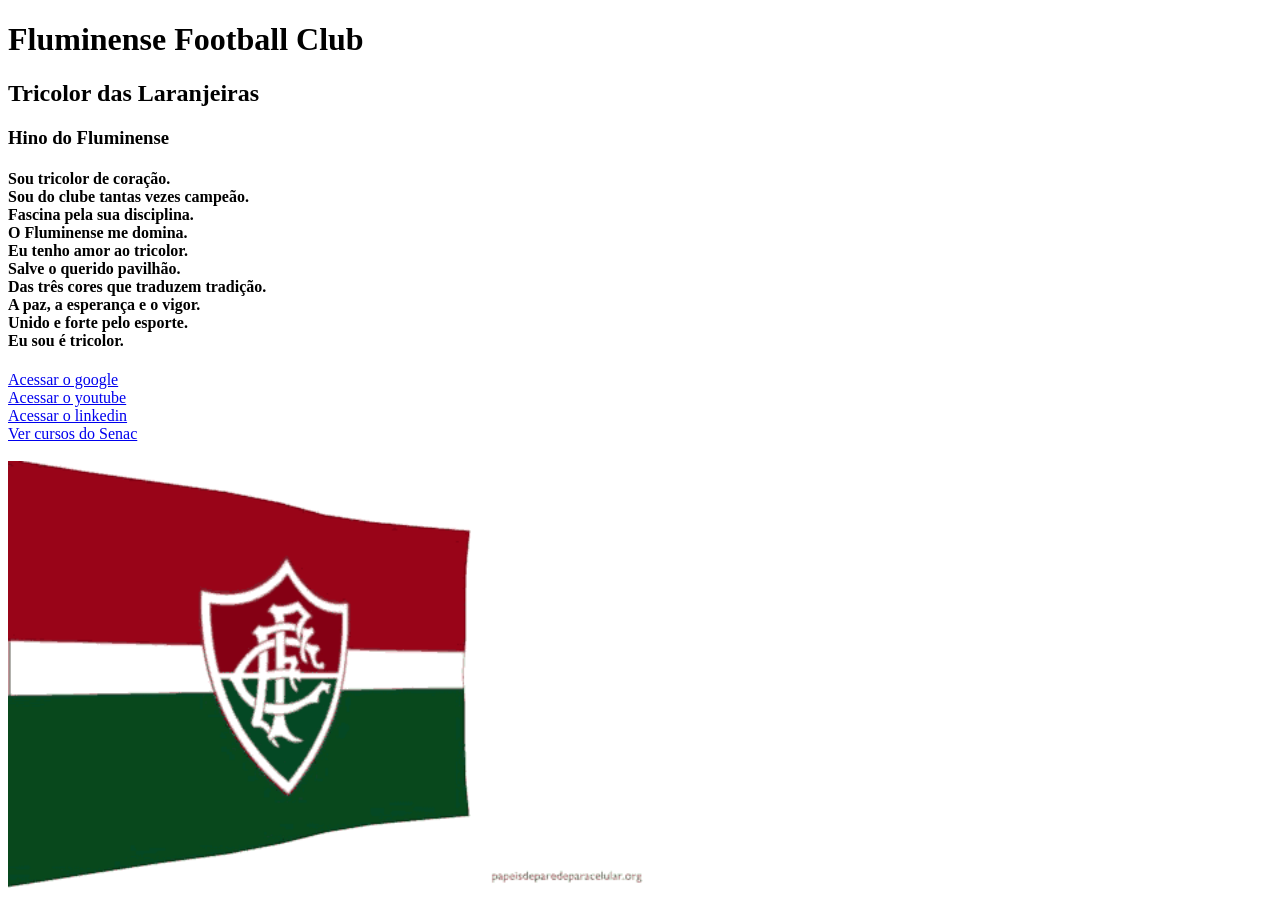
<file: HTML/index.html>
<!DOCTYPE html>
<html lang="pt-BR">
<head>
    <meta charset="UTF-8">
    <meta name="viewport" content="width=device-width, initial-scale=1.0">
    <title>Fluminense</title>
</head>
<body>
    <h1> Fluminense Football Club</h1>

    <h2>Tricolor das Laranjeiras </h2>

    <h3> Hino do Fluminense</h3>

    <h4>Sou tricolor de coração.
        <br>

        Sou do clube tantas vezes campeão.
        <br>
        Fascina pela sua disciplina.
        <br>
        O Fluminense me domina.
        <br>
        Eu tenho amor ao tricolor.
        <br>
        Salve o querido pavilhão.
        <br>
        Das três cores que traduzem tradição.
        <br>
        A paz, a esperança e o vigor.
        <br>
        Unido e forte pelo esporte.
        <br>
        Eu sou é tricolor.</h4>

<a href="https://www.google.com/?hl=pt_BR">Acessar o google</a>
<br>
<a href="https://www.youtube.com/">Acessar o youtube</a>
<br>
<a href="https://www.google.com/?hl=pt_BR">Acessar o linkedin</a>
<br>
<a href="#"> Ver cursos do Senac</a>
    <br>
    <br>
    <img src="img/Fluminense gif.gif"
    alt="Melhor time do Rio"
    width="640" 

</body>
</html>
</file>
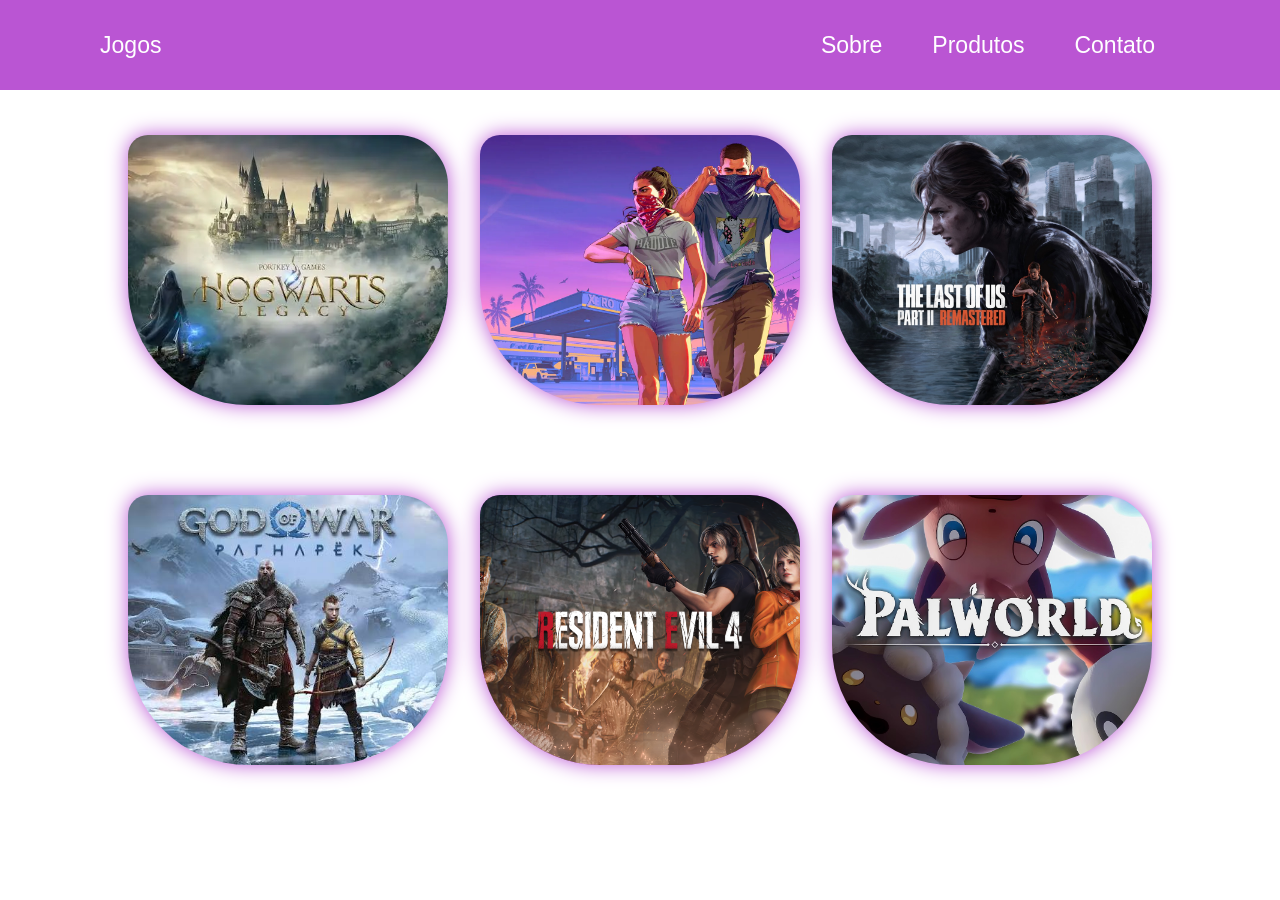
<file: HTML Semantico/flexbox/index.html>
<!DOCTYPE html>
<html lang="ptbr">

<head>
    <meta charset="UTF-8">
    <meta name="viewport" content="width=device-width, initial-scale=1.0">
    <link rel="stylesheet" href="style.css">
     <title>Flex Box</title>
</head>

<body>

    <header>
        <span>Jogos</span>
        <nav>
            <ul>
                <li><a href="#">Sobre</a></li>
                <li><a href="#">Produtos</a></li>
                <li><a href="#">Contato</a></li>
            </ul>
        </nav>

    </header>

    <main>

        <article>
            <section>
                <img src="img/hogwarts legacy.webp" alt="Jogo Harry Potter">
            </section>
            <section>
                <img src="img/gta6.webp" alt="Jogo GTA 6">
            </section>
            <section>
                <img src="img/the-last-of-us.jpg" alt="Jogo The Last Of Us">
            </section>
            <section>
                <img src="img/God Of War Ragnarok.jpg" alt="Jogo God Of War">
            </section>
            <section>
                <img src="img/Resident Evil 4.png" alt="Jogo Resident Evil 4">
            </section>
            <section>
                <img src="img/Palworld.jpg" alt="Jogo Palworld">
            </section>
        </article>

    </main>


</body>

</html>
</file>
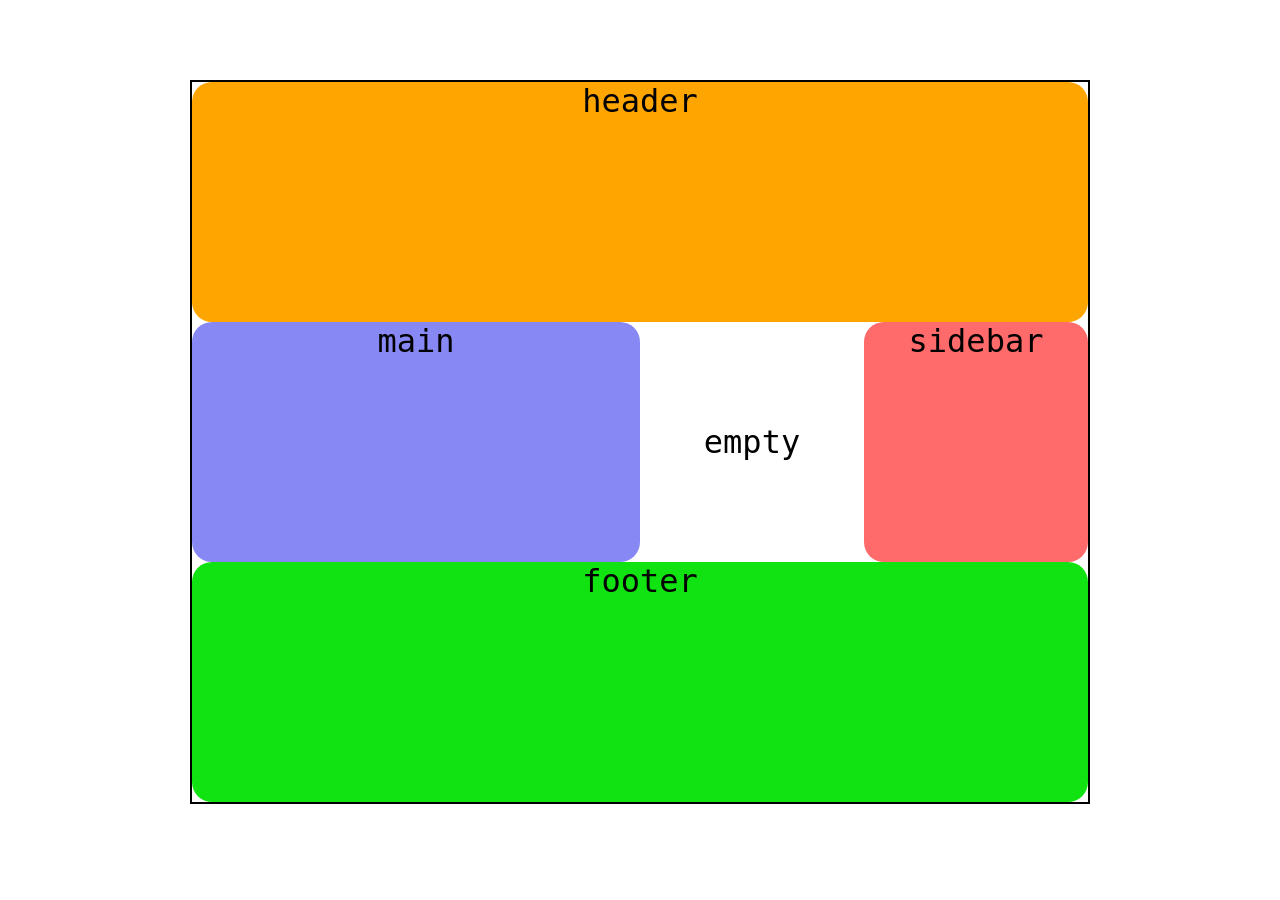
<file: HTML Semantico/flexbox/grid/index.html>
<!DOCTYPE html>
<html lang="pt-br">
<head>
    <meta charset="UTF-8">
    <meta name="viewport" content="width=device-width, initial-scale=1.0">
    <link rel="stylesheet" href="style.css">
    <title>Grid</title>
</head>
<body>
    
<header>header</header>
<main>main</main>
<div>empty</div>
<aside>sidebar</aside>
<footer>footer</footer>

</body>
</html>
</file>
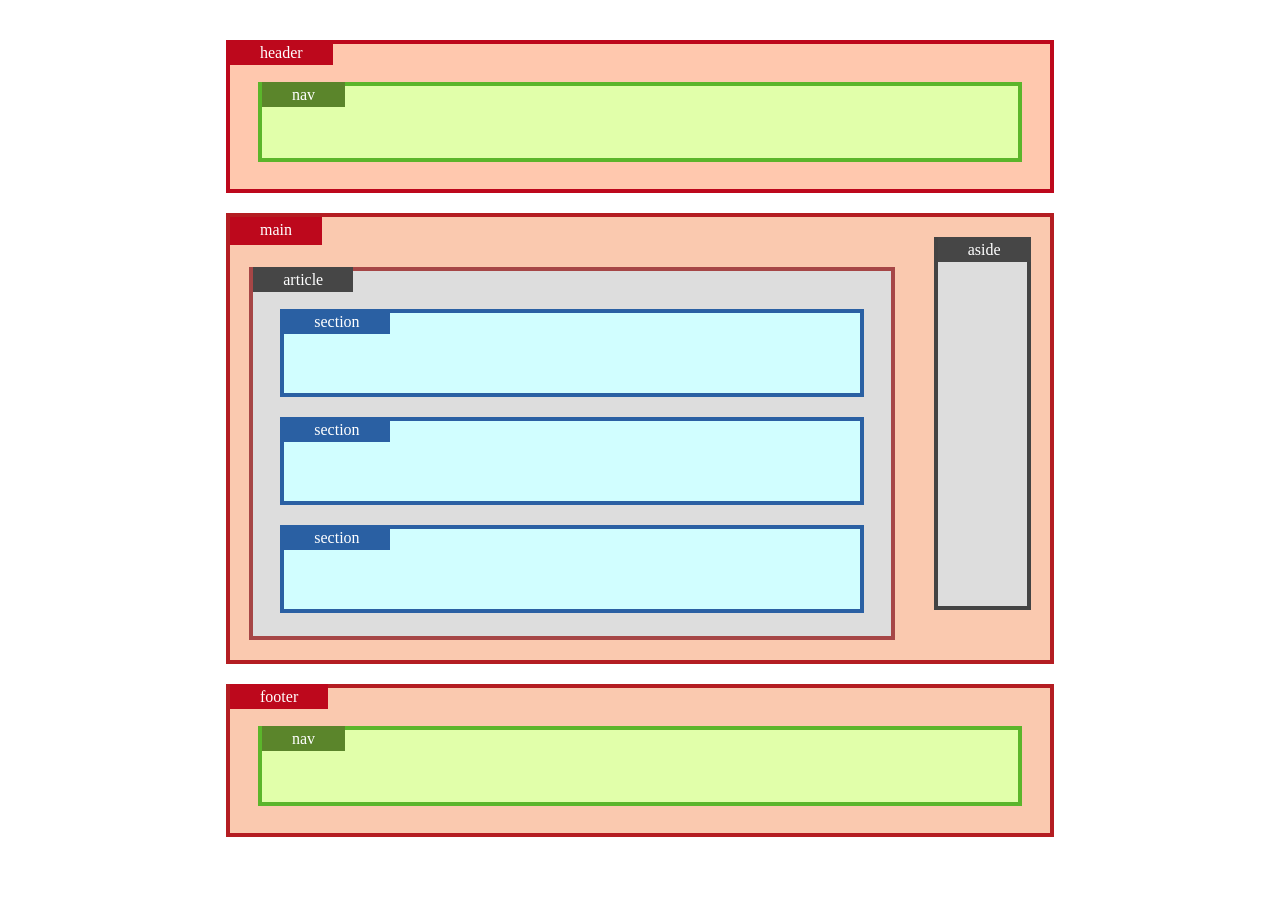
<file: HTML Semantico/semantico/semantico.html>
<!DOCTYPE html>
<html lang="pt-BR">
<head>
    <meta charset="UTF-8">
    <meta name="viewport" content="width=device-width, initial-scale=1.0">
    <link rel="stylesheet" href="semantico.css">
    <title>HTML SEMÂNTICO</title>
</head>
<body>
    <header>
        <span>header</span>
        <nav>
            <span>nav</span>
        </nav>
    </header>
    <main>
        <span>main</span>
        <article>
            <span>article</span>
            <section>
                <span>section</span>
            </section>
            <section>
                <span>section</span>
            </section>
            <section>
                <span>section</span>
            </section>
        </article>
        <aside>
            <span>aside</span>
        </aside>
    </main>
    <footer>
        <span>footer</span>
        <nav>
            <span>nav</span>
        </nav>
    </footer>
</body>
</html>
</file>
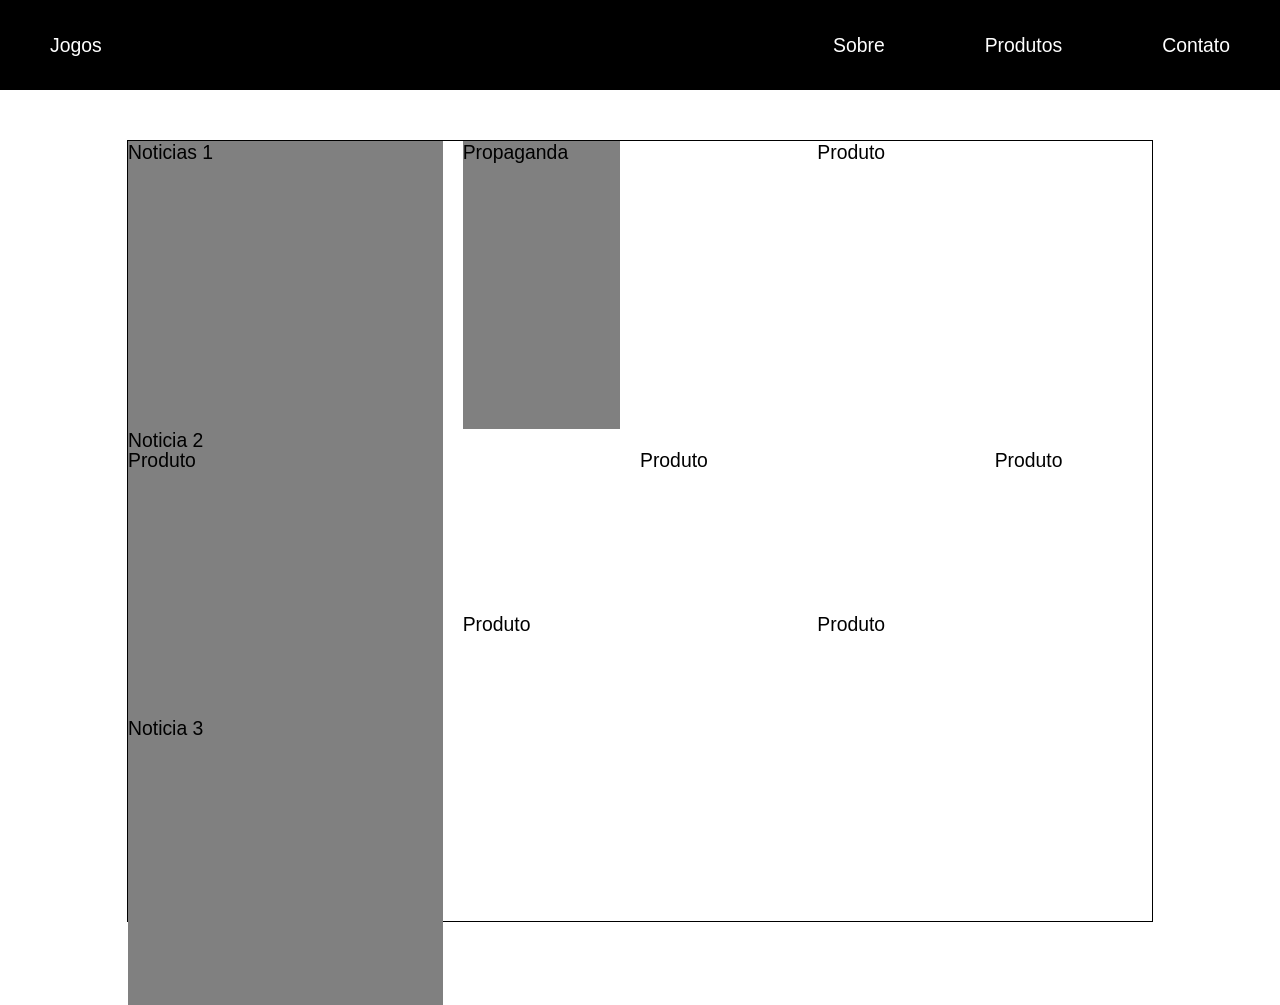
<file: HTML Semantico/flexbox/desafios/DesafioGrid.html>
<!DOCTYPE html>
<html lang="ptbr">

<head>
    <meta charset="UTF-8">
    <meta name="viewport" content="width=device-width, initial-scale=1.0">
    <link rel="stylesheet" href="Desafio.css">
    <title>Flex Box</title>
</head>

<body>

    <header>
        <span>Jogos</span>
        <nav>
            <ul>
                <li><a href="#">Sobre</a></li>
                <li><a href="#">Produtos</a></li>
                <li><a href="#">Contato</a></li>
            </ul>
        </nav>

    </header>

    <main>

        <article>
            <section class= "cor-caixa"> 
                <div></div>
                <p>Noticias 1</p>
            </section>
            <section class= "cor-caixa">
                <div></div>
                <p>Noticia 2</p>
            </section>
            <section class= "cor-caixa">
                <div></div>
                <p>Noticia 3</p>
            </section>
            <section>

        </article>

<article class= "cor-caixa"> 
    <div></div>
    <p>Propaganda</p>
</article>

        <aside></aside>
        <p>Produto</p>
        <aside></aside>
        <p>Produto</p>
        <aside></aside>
        <p>Produto</p>
        <aside></aside>
        <p>Produto</p>
        <aside></aside>
        <p>Produto</p>
        <aside></aside>
        <p>Produto</p>

    </main>


</body>

</html>
</file>
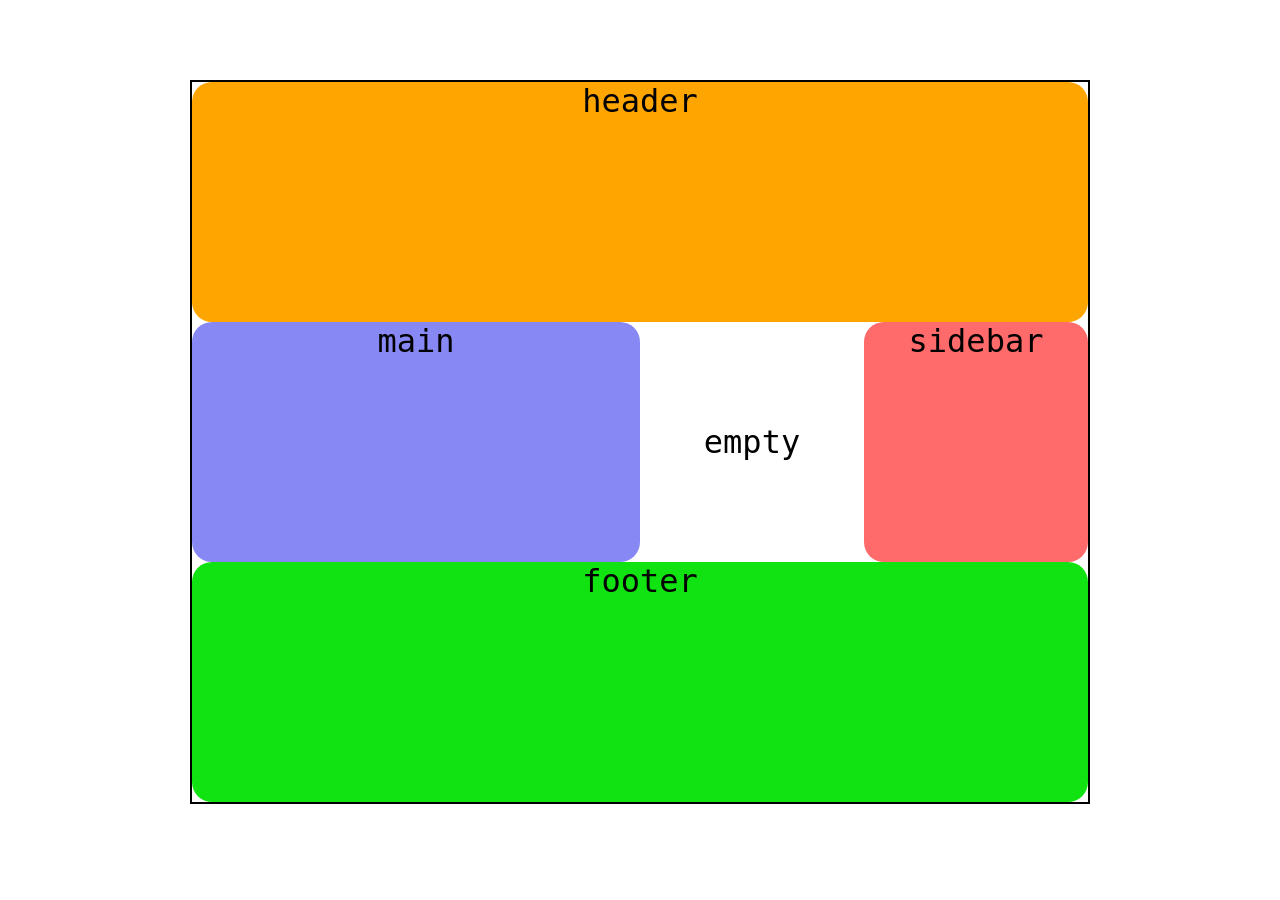
<file: HTML Semantico/flexbox/grid/grid.html>
<!DOCTYPE html>
<html lang="pt-br">
<head>
    <meta charset="UTF-8">
    <meta name="viewport" content="width=device-width, initial-scale=1.0">
    <link rel="stylesheet" href="style.css">
    <title>AREAS</title>
</head>
<body>
    
<header>header</header>
<main>main</main>
<div>empty</div>
<aside>sidebar</aside>
<footer>footer</footer>

</body>
</html>
</file>
<file: HTML Semantico/flexbox/style.css>
* {
    margin: 0;
    padding: 0;
    box-sizing: border-box;
    font-family: sans-serif;
    font-size: 1.2rem;
}


header {
    background-color: #ba55d3;
    width: 100vw;
    height: 10vh;
    color: white;
    display: flex;
    justify-content: space-between;
    align-items: center;
    padding: 0 100px;

}

ul {
    width: 30vw;
    display: flex;
    justify-content: space-around;
    list-style: none;
}


a {
    color: white;
    text-decoration: none;
}


article {
    display: flex;
    flex-wrap: wrap;
    width: 80vw;
    height: 80vh;
    align-items: center;
    justify-content: space-between;
}

main {
    display: flex;
    justify-content: center;
}

img {
    width: 25vw;
    height: 30vh;
    object-fit: cover;
    background-color: #ba55d3;
    display: flex;
    justify-content: center;
    align-items: center;
    box-sizing: border-box;
    box-shadow: 0px 0px 20px #ba55d3;
    border-radius: 20px 50px 120px 120px;
}
</file>
<file: HTML Semantico/flexbox/grid/style.css>
*{
    margin: 0;
    padding: 0;
}

body{
    margin: 80px auto;
    border: 2px solid black;
    width: 70vw;
    height: 80vh;

    display: grid;
    grid-template-columns: 1fr 1fr 1fr 1fr ;
    grid-template-rows: 1fr 1fr 1fr;

    text-align: center;
    font-size: 2rem;
    font-family: monospace;
    color: rgb(44,44,44), 
}

header{
    background-color: orange;
    border-radius: 20px;
    grid-column-start: 1;
    grid-column-end: -1;
    grid-row-start: 1;
    grid-row-end: 2;

}

main{
    background-color: rgba(122, 122, 243, 0.89);
    border-radius: 20px;
    grid-column-start: 1;
    grid-column-end: 3;
    grid-row-start: 2;
    grid-row-end: 3;
   
}

aside{
    background-color: rgb(255, 106, 106);
    border-radius: 20px;

    grid-column-start: 4;
    grid-column-end: 5;
    grid-row-start: 2;
    grid-row-end: 3;

    
}

footer{
    background-color: rgb(17, 226, 17);
    border-radius: 20px;
    grid-column: 1/-1;
    grid-row: 3/4;
     
}

div{
    align-content: center;
    grid-area: 2/3/3/4;
}
</file>
<file: HTML Semantico/flexbox/desafios/Desafio.css>
*{
    margin: 0;
    padding: 0;
    font-family: sans-serif;
    font-size: 1.1rem ;
}

header{
   display: flex;
   justify-content: space-between;
   align-items: center;
   padding: 0 50px;
   background-color: #000;
   color: #fff;
   height: 10vh;

}

ul{
    display: flex;
    gap: 100px;
    list-style: none;
}

a{
    text-decoration: none;
    color: #fff;
    cursor: pointer;
}

li:hover{
    transform: scale(1.2);
}

main{
    margin: 50px auto;
    width: 80vw;
    border: 1px solid black;
    display: grid;
    gap: 20px;
    grid-template-columns: 2fr 1fr 1fr 1fr 1fr;
    grid-template-rows: 32vh 16vh 16vh 16vh;
}

.cor-caixa{
    background-color: gray;
    width: 100%;
    height: 100%;
    
}

.noticia-2{
    grid-column: 2/4;
}

.noticia-3{
    grid-column: 4/6;
}

.propaganda{
    grid-row: 2/4;
}

.prod-1{
    
}
</file>
<file: HTML Semantico/semantico/semantico.css>
:root{
    --cor_Fundo_header: #ffc8ae;
    --cor_borda_header: #bd081c;
    --cor_fundo_nav: #e1ffaa;
    --cor_borda_nav: #5bb52b;
    --cor_fundo_article: #dddddd;
    --cor_borda_article:  #a64646;
    --cor_fundo_section: #d1feff;
    --cor_borda_section: #2a60a3;
}

*{
    margin:20px auto;
    padding: 0;
}
body{
    width: 100%;
    
}

header{
    background-color: var(--cor_Fundo_header);
    width: 820px;
    height: 145px;
    border: 4px solid var(--cor_borda_header);
}
nav{
    background-color: var(--cor_fundo_nav);
    width: 756px;
    height: 72px;
    border: 4px solid var(--cor_borda_nav);
}
main{
    background-color: #fac9af;
    width: 820px;
    height: 443px;
    border: 4px solid #b41d22;
    display:flex ;
}
article{
    width: 638px;
    height: 365px;
    background-color: var(--cor_fundo_article);
    border: 4px solid var(--cor_borda_article);
    margin-top: 50px;
    
}
section{
    background-color: var(--cor_fundo_section);
    width: 576px;
    height: 80px;
    border: 4px solid var(--cor_borda_section);
}
aside{
    background-color: #dddddd;
    width: 89px;
    height: 365px;
    border: 4px solid #434343;
}
footer{
    background-color: #fac9af;
    width: 820px;
    height: 145px;
    border: 4px solid #b41d22;
}
span{
    padding: 4px 30px;
    color: #fff;
    
}

header > span{
    background-color: #BD081C;
    
    
}
nav > span{
    background-color: #5b852b;
    
   
}
main > span{
    background-color:#BD081C;
    height: 20px;
    position: absolute;
    

}
article > span{
    background-color: #464646;
    
   
}
section > span{
    background-color: #2a60a3;
    
    
}
aside > span{
    background-color:  #464646;
    padding: 4px 30px;
    
}
footer > span{
    background-color:  #BD081C;
    
    
}

main > span{
    background-color: #BD081C;
    height: 20px;
    margin-top: 0;
}
</file>
